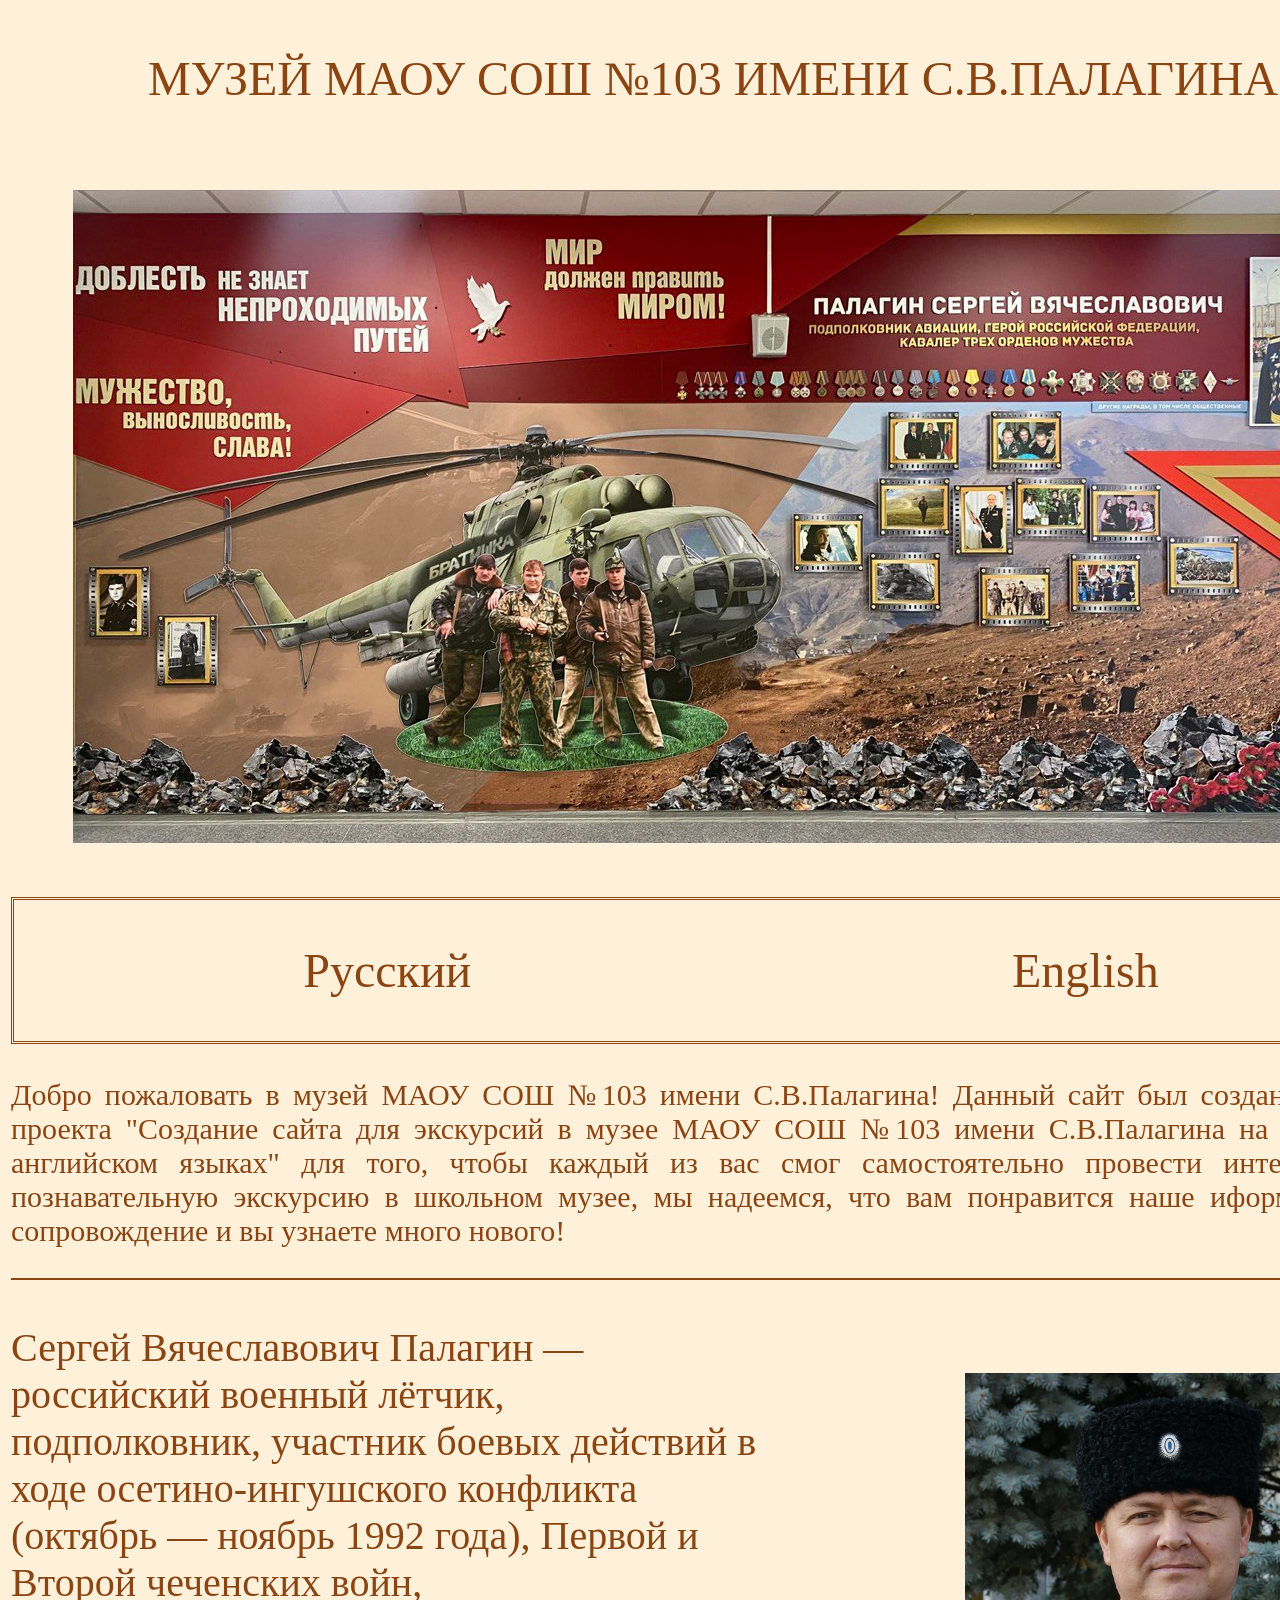
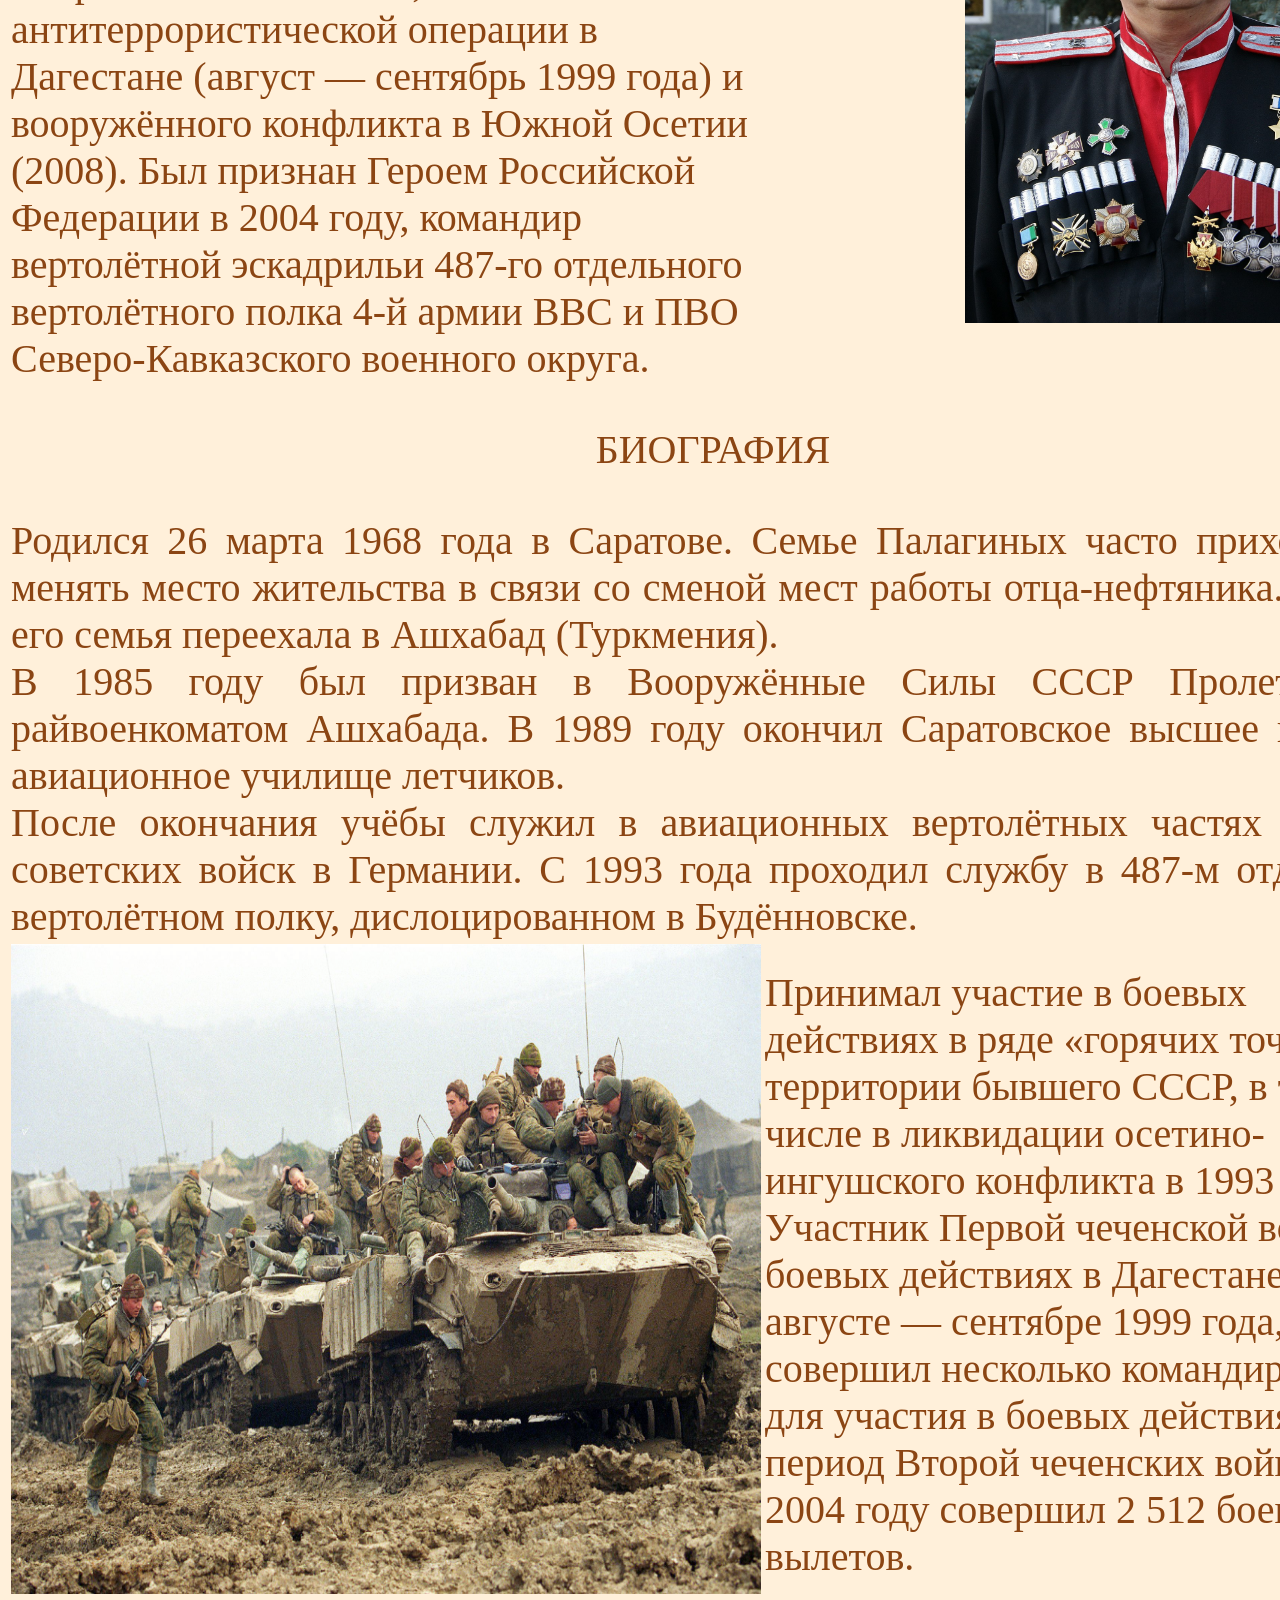
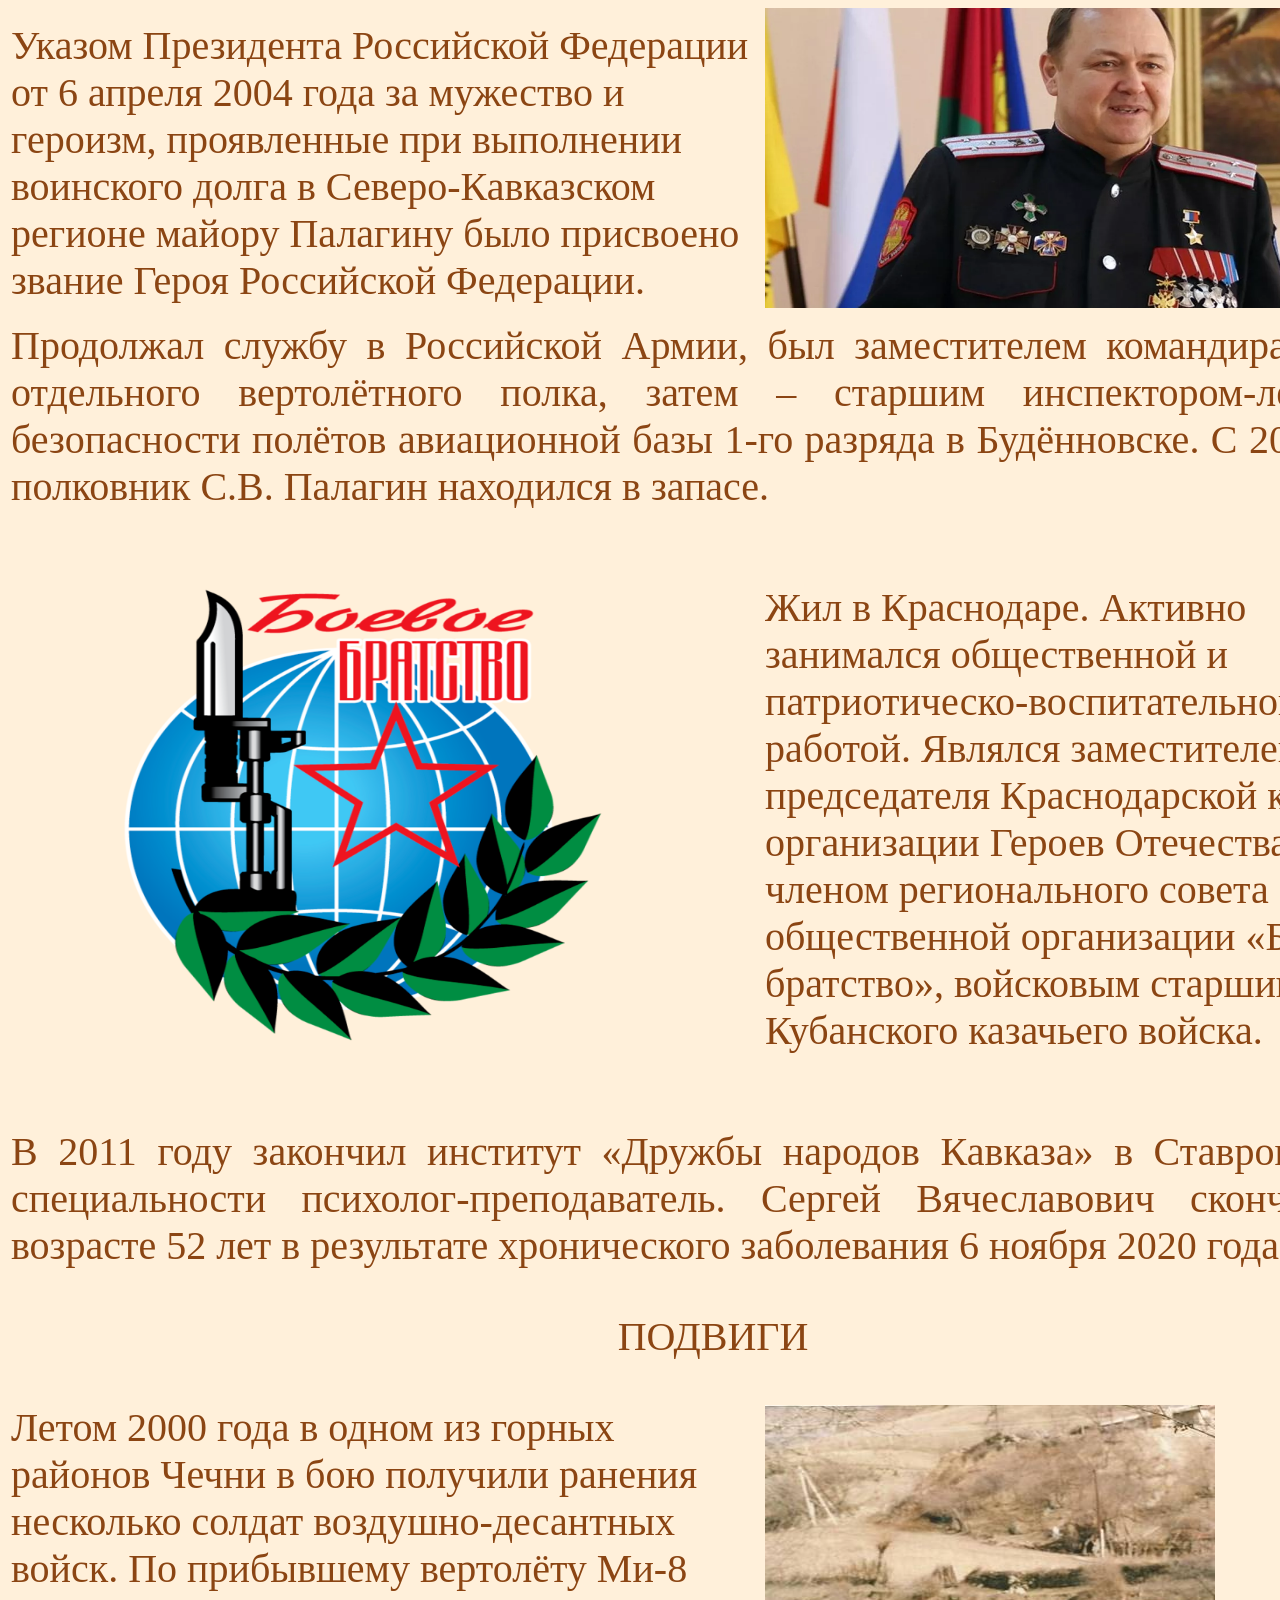
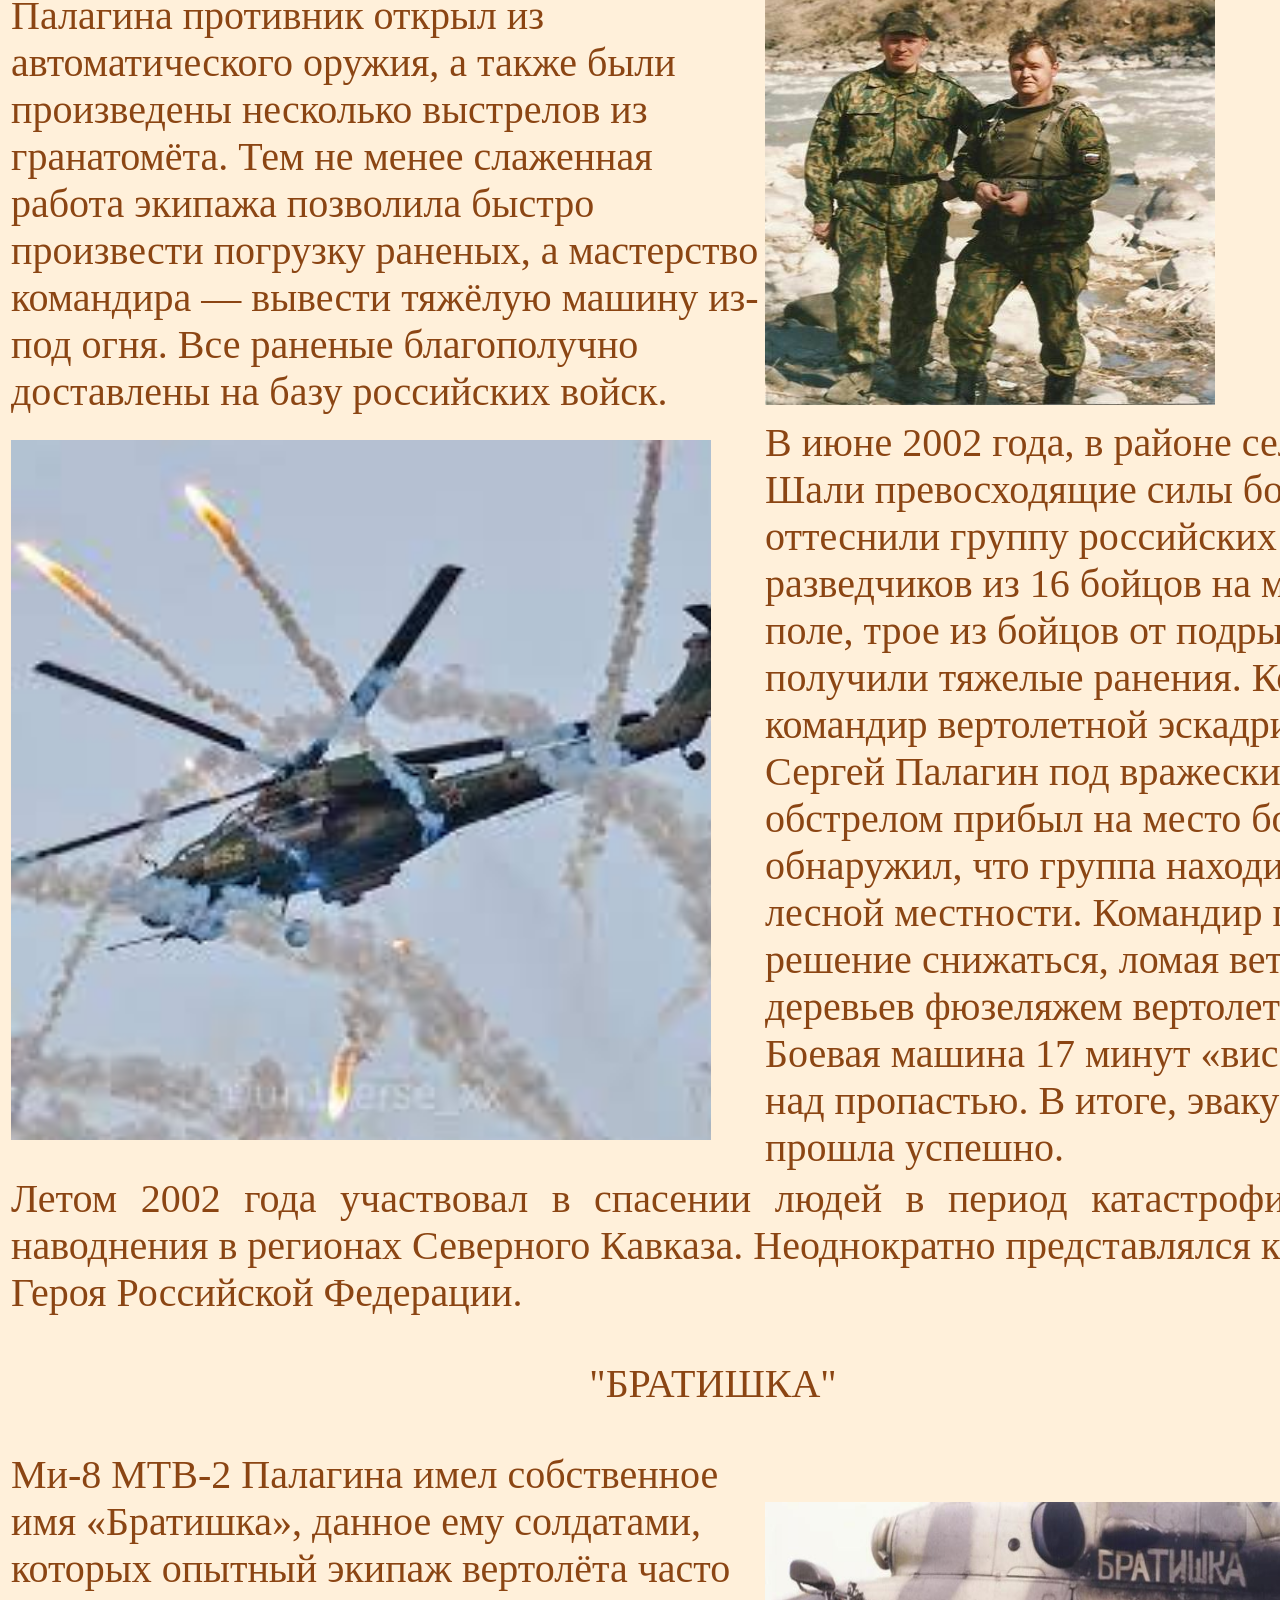
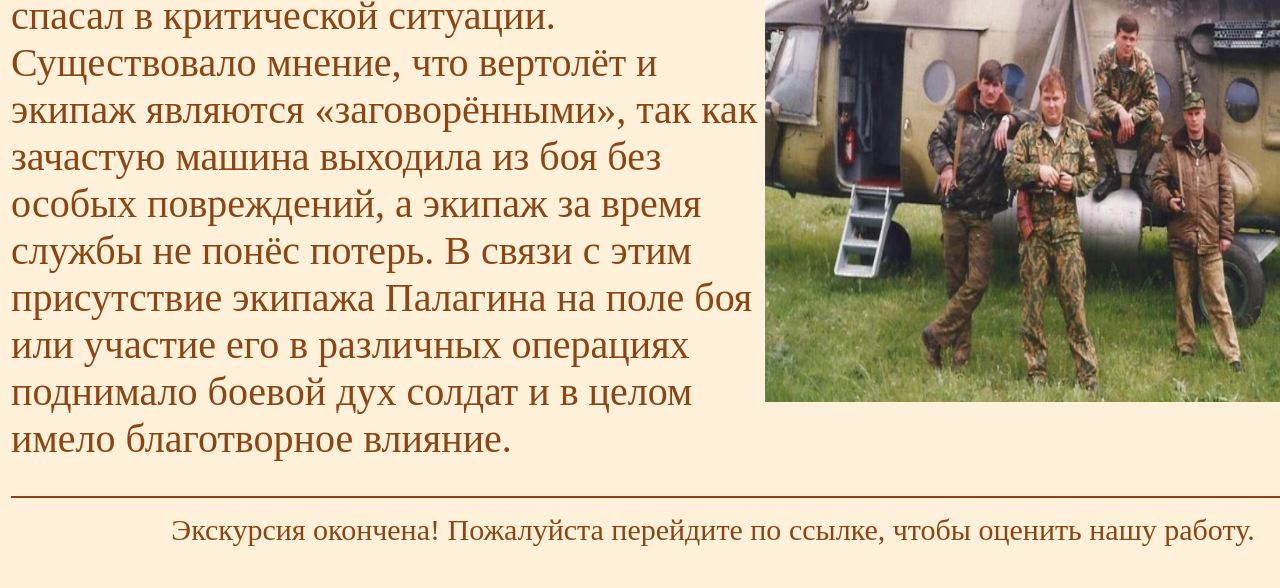
<file: index.html>
﻿<!DOCTYPE html>
<html>
<head>
    <meta charset="utf-8" />
    <link rel="stylesheet" href="style.css" type="text/css" />
    <title></title>
</head>
<body bgcolor="#FFF0DA">
    <table class="tabl">
        <tr>
            <td colspan="2">
                <p align="center"><font size="17">МУЗЕЙ МАОУ СОШ №103 ИМЕНИ С.В.ПАЛАГИНА</font></p>
            </td>
        </tr>
        <tr>
            <td colspan="2">
                <p class="photo">
                    <img src="palagin1.jpeg">
                </p>
            </td>
        </tr>
        <tr>
            <td colspan="2">
                
                <table class="lang">
                    <tr>
                        <td>
                            <p align="center"><font size="7"><a class="podcherkivanie_pri_navedenii" href="palagin.html">Русский</a></font></p>
                        </td>
                        <td>
                            <p align="center"><font size="7"><a href="palagineng.html" class="podcherkivanie_pri_navedenii">English</a></font></p>
                        </td>
                    </tr>
                </table>
             
            </td>
        </tr>
        <tr><td colspan="2">
        <p class="greet">
            Добро пожаловать в музей МАОУ СОШ №103 имени С.В.Палагина! Данный сайт был создан в рамках проекта "Создание сайта для экскурсий в музее МАОУ СОШ №103 имени С.В.Палагина на русском и английском языках" для того, чтобы каждый из вас смог самостоятельно провести интересную и познавательную экскурсию в школьном музее, мы надеемся, что вам понравится наше иформационное сопровождение и вы узнаете много нового!
            <hr color="#8B4513">
        </p>
            </td></tr>
        <tr>
            <td>
                Сергей Вячеславович Палагин — российский военный лётчик, подполковник, участник боевых действий в ходе осетино-ингушского конфликта (октябрь — ноябрь 1992 года), Первой и Второй чеченских войн, антитеррористической операции в Дагестане (август — сентябрь 1999 года) и вооружённого конфликта в Южной Осетии (2008). Был признан Героем Российской Федерации в 2004 году, командир вертолётной эскадрильи 487-го отдельного вертолётного полка 4-й армии ВВС и ПВО Северо-Кавказского военного округа.
            </td>
            <td class=td_con>
                <div class=image_con style="position: relative; left: 200px;"><img src="palagin2.jpeg" width="400" height="550"></div>
            </td>
        </tr>
        <tr>
            <td colspan="2">
                <p align="center">
                    БИОГРАФИЯ
                </p>
            </td>
        </tr>
        <tr>
            <td colspan="2" align="justify">
                Родился 26 марта 1968 года в Саратове. Семье Палагиных часто приходилось менять место жительства в связи со сменой мест работы отца-нефтяника. Вскоре его семья переехала в Ашхабад (Туркмения).
                <br>В 1985 году был призван в Вооружённые Силы СССР Пролетарским райвоенкоматом Ашхабада.
                В 1989 году окончил Саратовское высшее военное авиационное училище летчиков.
                <br>После окончания учёбы служил в авиационных вертолётных частях Группы советских войск в Германии. С 1993 года проходил службу в 487-м отдельном вертолётном полку, дислоцированном в Будённовске.
            </td>
        </tr>
        <tr>
            <td>
                <img src="chechenvar.jpeg" width="750" height="650">
            </td>
            <td>
                Принимал участие в боевых действиях в ряде «горячих точек» на территории бывшего СССР, в том числе в ликвидации осетино-ингушского конфликта в 1993 году. Участник Первой чеченской войны, в боевых действиях в Дагестане в августе — сентябре 1999 года, совершил несколько командировок для участия в боевых действиях в период Второй чеченских войны. К 2004 году совершил 2 512 боевых вылетов.
            </td>
        </tr>
        <tr>
            <td>
                Указом Президента Российской Федерации от 6 апреля 2004 года за мужество и героизм, проявленные при выполнении воинского долга в Северо-Кавказском регионе майору Палагину было присвоено звание Героя Российской Федерации.
            </td>
            <td>
                <img src="palagin5.webp" width="600" height="300">
            </td>
        </tr>
        <tr>
            <td colspan="2" align="justify">
                Продолжал службу в Российской Армии, был заместителем командира 487-го отдельного вертолётного полка, затем – старшим инспектором-лётчиком безопасности полётов авиационной базы 1-го разряда в Будённовске. С 2014 году полковник С.В. Палагин находился в запасе.
            </td>
        </tr>
        <tr>
            <td>
                <img src="boevoebratstvo.jpeg" width="700" height="600">
            </td>
            <td>
                Жил в Краснодаре. Активно занимался общественной и патриотическо-воспитательной работой. Являлся заместителем председателя Краснодарской краевой организации Героев Отечества, членом регионального совета общественной организации «Боевое братство», войсковым старшиной Кубанского казачьего войска.
            </td>
        </tr>
        <tr>
            <td colspan="2" align="justify">
                В 2011 году закончил институт «Дружбы народов Кавказа» в Ставрополе по специальности психолог-преподаватель.
                Сергей Вячеславович скончался в возрасте 52 лет в результате хронического заболевания 6 ноября 2020 года.
            </td>
        </tr>
        <tr>
            <td colspan="2">
                <p align="center">
                    ПОДВИГИ
                </p>
            </td>
        </tr>
        <tr>
            <td>
                Летом 2000 года в одном из горных районов Чечни в бою получили ранения несколько солдат воздушно-десантных войск. По прибывшему вертолёту Ми-8 Палагина противник открыл из автоматического оружия, а также были произведены несколько выстрелов из гранатомёта. Тем не менее слаженная работа экипажа позволила быстро произвести погрузку раненых, а мастерство командира — вывести тяжёлую машину из-под огня. Все раненые благополучно доставлены на базу российских войск.
            </td>
            <td>
                <img src="palagin6.jpeg" width="450" height="600"></div>
            </td>
        </tr>
        <tr>
            <td>
                <img src="vertolet.jpeg" width="700" height="700">
            </td>
            <td>
                В июне 2002 года, в районе села Шали превосходящие силы боевиков оттеснили группу российских разведчиков из 16 бойцов на минное поле, трое из бойцов от подрывов получили тяжелые ранения. Когда командир вертолетной эскадрильи Сергей Палагин под вражеским обстрелом прибыл на место боя, то обнаружил, что группа находится в лесной местности. Командир принял решение снижаться, ломая ветви деревьев фюзеляжем вертолета. Боевая машина 17 минут «висела» над пропастью. В итоге, эвакуация прошла успешно.
            </td>
        </tr>
        <tr>
            <td colspan="2" align="justify">
                Летом 2002 года участвовал в спасении людей в период катастрофического наводнения в регионах Северного Кавказа. Неоднократно представлялся к званию Героя Российской Федерации.
            </td>
        </tr>
        <tr>
            <td colspan="2">
                <p align="center">
                    "БРАТИШКА"
                </p>
            </td>
        </tr>
        <tr>
            <td>
                Ми-8 МТВ-2 Палагина имел собственное имя «Братишка», данное ему солдатами, которых опытный экипаж вертолёта часто спасал в критической ситуации. Существовало мнение, что вертолёт и экипаж являются «заговорёнными», так как зачастую машина выходила из боя без особых повреждений, а экипаж за время службы не понёс потерь. В связи с этим присутствие экипажа Палагина на поле боя или участие его в различных операциях поднимало боевой дух солдат и в целом имело благотворное влияние.
            </td>
            <td>
                <img src="palagin4.jpeg" width="650" height="500">
            </td>
        </tr>
    <tr><td class="opros" colspan="2">
        <p>
            <hr color="#8B4513">
            Экскурсия окончена! Пожалуйста перейдите по <a class=podcherkivanie_pri_navedenii href="https://onlinetestpad.com/gnojrfra2s7my">ссылке</a>, чтобы оценить нашу работу.
        </p>
        </td></tr>
    </table>
</body>
</html>
</file>
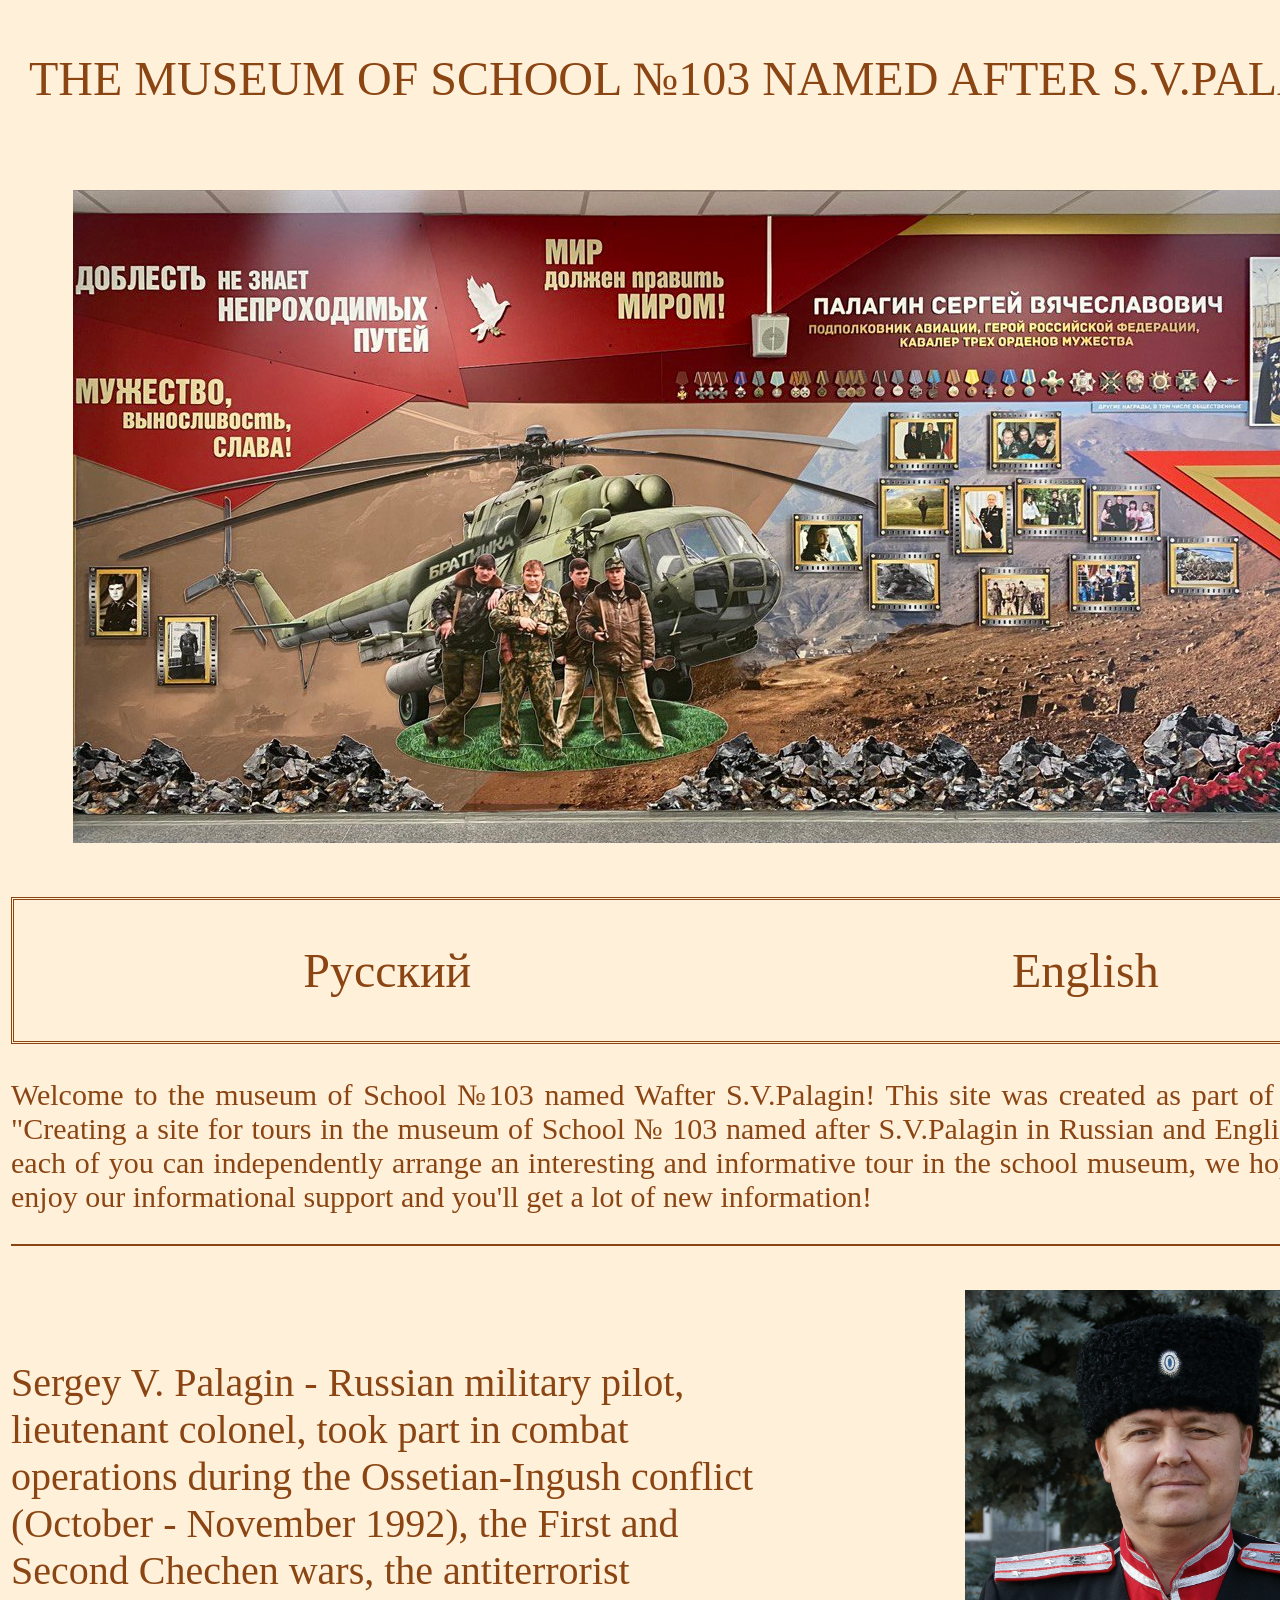
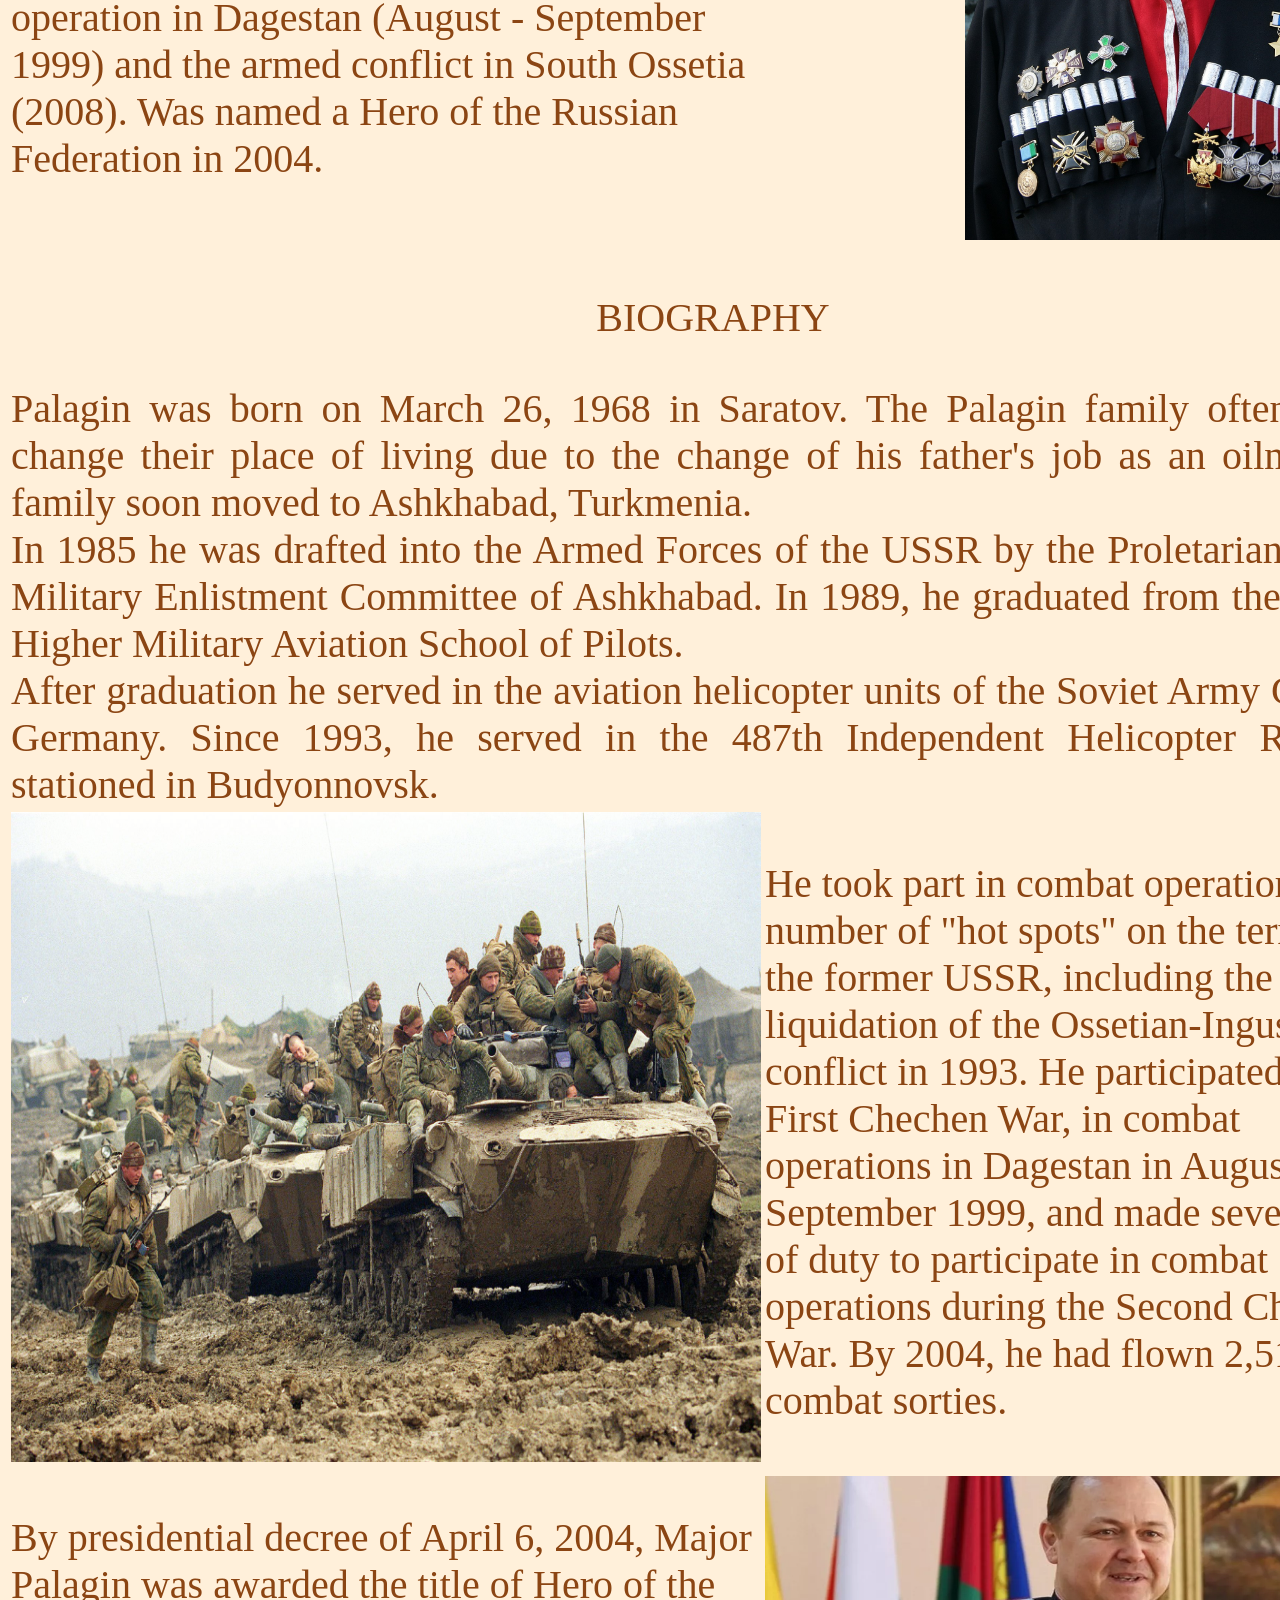
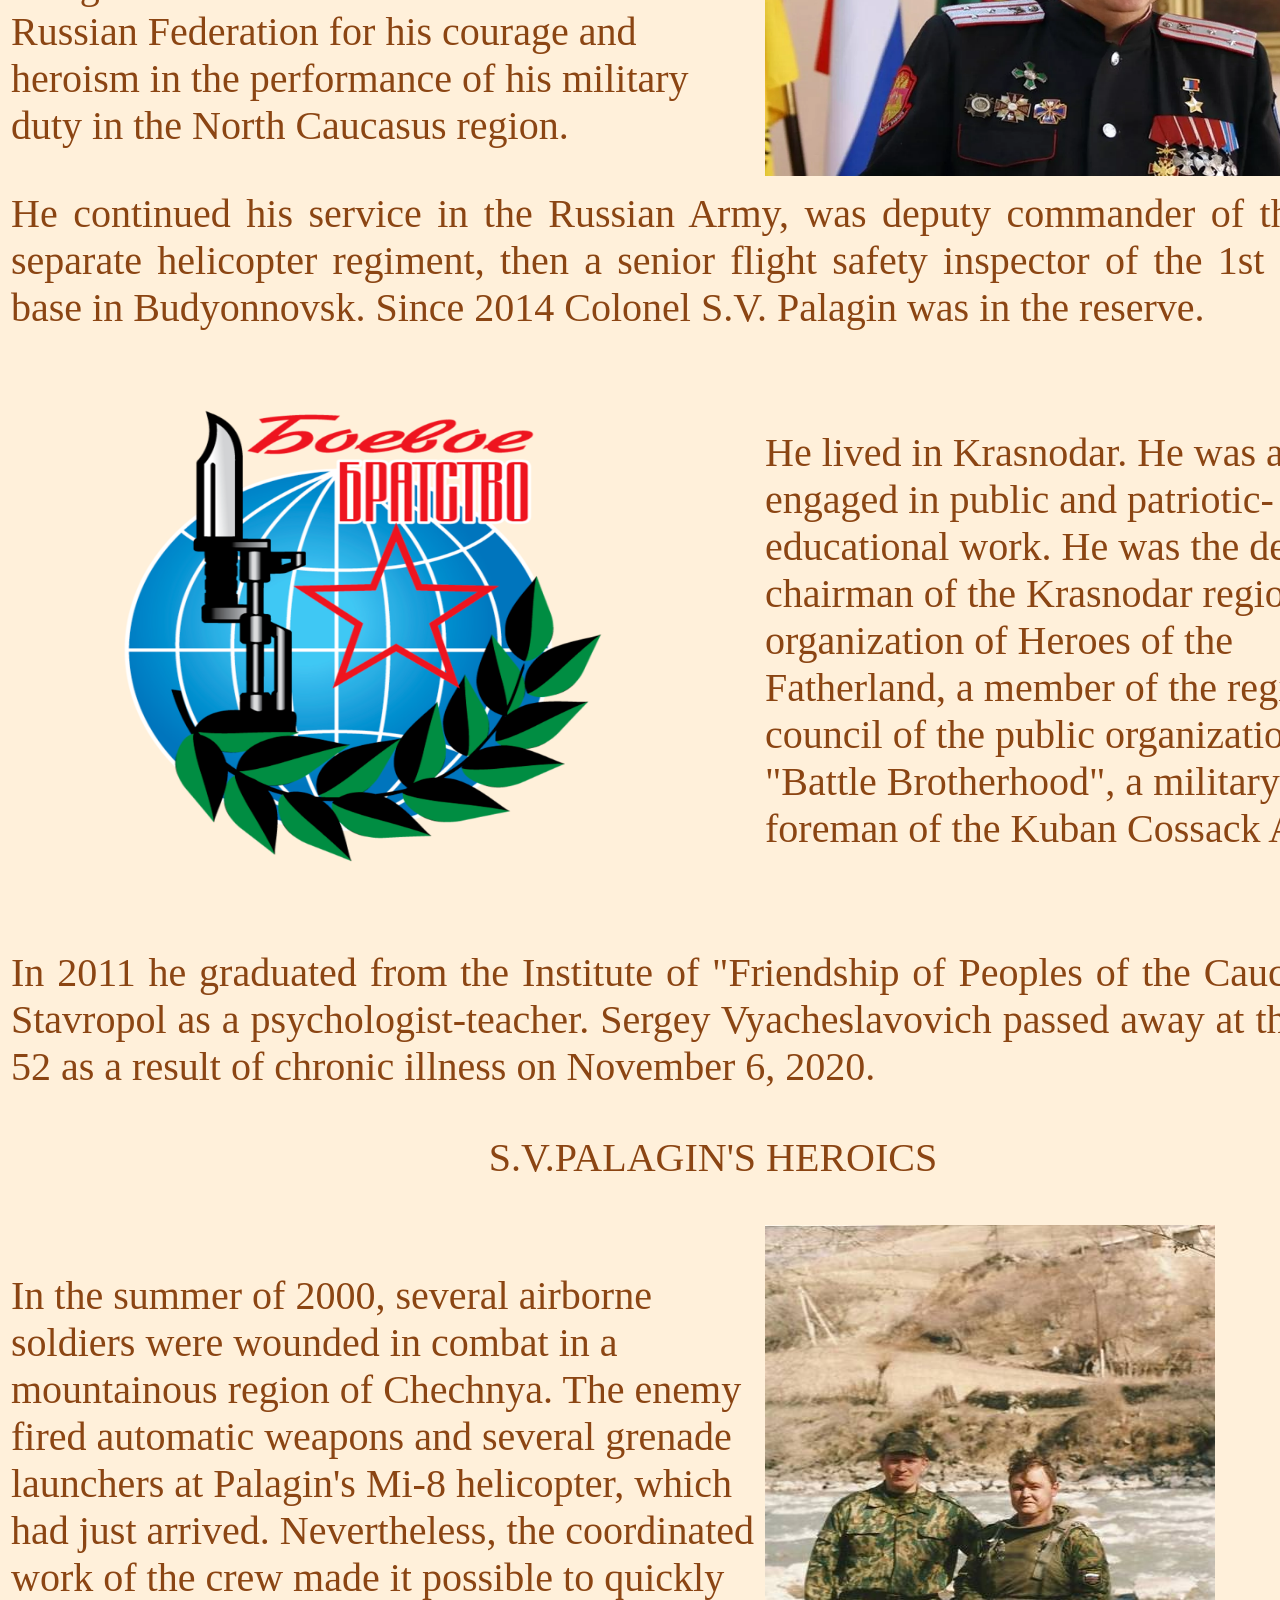
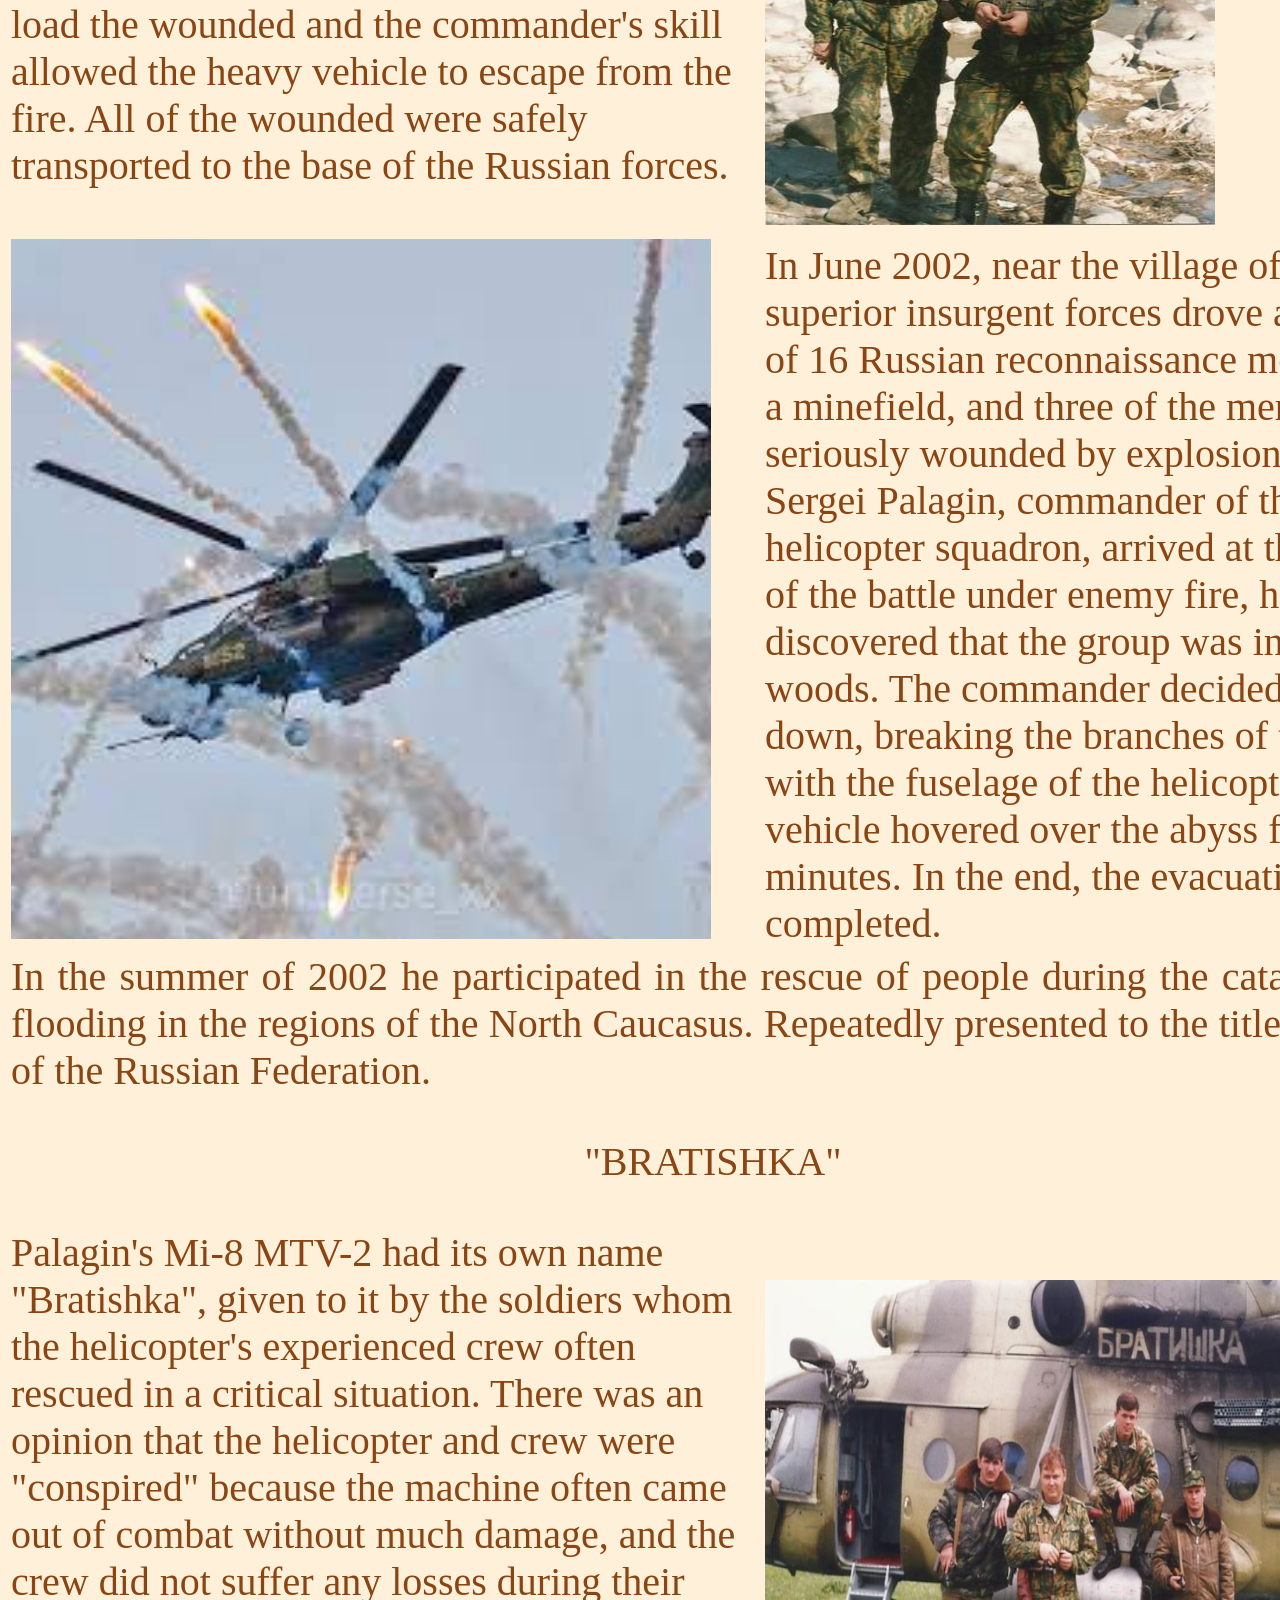
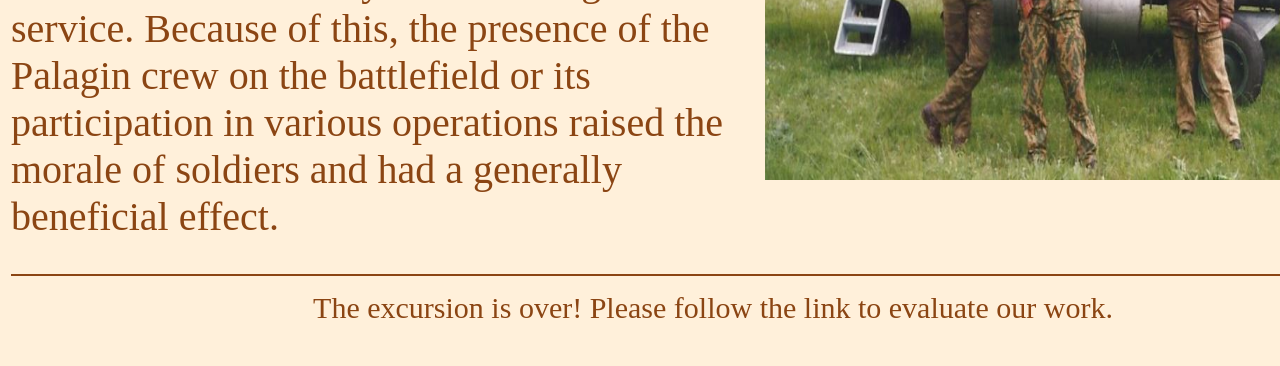
<file: palagineng.html>
﻿<!DOCTYPE html>
<html>
<head>
    <meta charset="utf-8" />
    <link rel="stylesheet" href="style.css" type="text/css" />
    <title></title>
</head>
<body bgcolor="#FFF0DA">
    <table class="tabl">
        <tr>
            <td colspan="2">
                <p align="center"><font size="17">THE MUSEUM OF SCHOOL №103 NAMED AFTER S.V.PALAGIN</font></p>
            </td>
        </tr>
        <tr>
            <td colspan="2">
                <p class="photo">
                    <img src="palagin1.jpeg">
                </p>
            </td>
        </tr>
        <tr>
            <td colspan="2">

                <table class="lang">
                    <tr>
                        <td>
                            <p align="center"><font size="7"><a class="podcherkivanie_pri_navedenii" href="palagin.html">Русский</a></font></p>
                        </td>
                        <td>
                            <p align="center"><font size="7"><a href="palagineng.html" class="podcherkivanie_pri_navedenii">English</a></font></p>
                        </td>
                    </tr>
                </table>

            </td>
        </tr>
        <tr>
            <td colspan="2">
                <p class="greet">
                    Welcome to the museum of School №103 named Wafter S.V.Palagin! This site was created as part of the project "Creating a site for tours in the museum of School № 103 named after S.V.Palagin in Russian and English", so that each of you can independently arrange an interesting and informative tour in the school museum, we hope that you enjoy our informational support and you'll get a lot of new information!
                    <hr color="#8B4513">
                </p>
            </td>
        </tr>
        <tr>
            <td>
                Sergey V. Palagin - Russian military pilot, lieutenant colonel, took part in combat operations during the Ossetian-Ingush conflict (October - November 1992), the First and Second Chechen wars, the antiterrorist operation in Dagestan (August - September 1999) and the armed conflict in South Ossetia (2008). Was named a Hero of the Russian Federation in 2004.
            </td>
            <td class=td_con>
                <div class=image_con style="position: relative; left: 200px;"><img src="palagin2.jpeg" width="400" height="550"></div>
            </td>
        </tr>
        <tr>
            <td colspan="2">
                <p align="center">
                    BIOGRAPHY
                </p>
            </td>
        </tr>
        <tr>
            <td colspan="2" align="justify">
                Palagin was born on March 26, 1968 in Saratov. The Palagin family often had to change their place of living due to the change of his father's job as an oilman. His family soon moved to Ashkhabad, Turkmenia.
                <br>In 1985 he was drafted into the Armed Forces of the USSR by the Proletarian District Military Enlistment Committee of Ashkhabad.
                In 1989, he graduated from the Saratov Higher Military Aviation School of Pilots.
                <br>After graduation he served in the aviation helicopter units of the Soviet Army Group in Germany. Since 1993, he served in the 487th Independent Helicopter Regiment stationed in Budyonnovsk.
            </td>
        </tr>
        <tr>
            <td>
                <img src="chechenvar.jpeg" width="750" height="650">
            </td>
            <td>
                He took part in combat operations in a number of "hot spots" on the territory of the former USSR, including the liquidation of the Ossetian-Ingush conflict in 1993. He participated in the First Chechen War, in combat operations in Dagestan in August-September 1999, and made several tours of duty to participate in combat operations during the Second Chechen War. By 2004, he had flown 2,512 combat sorties.
            </td>
        </tr>
        <tr>
            <td>
                By presidential decree of April 6, 2004, Major Palagin was awarded the title of Hero of the Russian Federation for his courage and heroism in the performance of his military duty in the North Caucasus region.
            </td>
            <td>
                <img src="palagin5.webp" width="600" height="300">
            </td>
        </tr>
        <tr>
            <td colspan="2" align="justify">
                He continued his service in the Russian Army, was deputy commander of the 487th separate helicopter regiment, then a senior flight safety inspector of the 1st class air base in Budyonnovsk. Since 2014 Colonel S.V. Palagin was in the reserve.
            </td>
        </tr>
        <tr>
            <td>
                <img src="boevoebratstvo.jpeg" width="700" height="600">
            </td>
            <td>
                He lived in Krasnodar. He was actively engaged in public and patriotic-educational work. He was the deputy chairman of the Krasnodar regional organization of Heroes of the Fatherland, a member of the regional council of the public organization "Battle Brotherhood", a military foreman of the Kuban Cossack Army.
            </td>
        </tr>
        <tr>
            <td colspan="2" align="justify">
                In 2011 he graduated from the Institute of "Friendship of Peoples of the Caucasus" in Stavropol as a psychologist-teacher.
                Sergey Vyacheslavovich passed away at the age of 52 as a result of chronic illness on November 6, 2020.
            </td>
        </tr>
        <tr>
            <td colspan="2">
                <p align="center">
                    S.V.PALAGIN'S HEROICS
                </p>
            </td>
        </tr>
        <tr>
            <td>
                In the summer of 2000, several airborne soldiers were wounded in combat in a mountainous region of Chechnya. The enemy fired automatic weapons and several grenade launchers at Palagin's Mi-8 helicopter, which had just arrived. Nevertheless, the coordinated work of the crew made it possible to quickly load the wounded and the commander's skill allowed the heavy vehicle to escape from the fire. All of the wounded were safely transported to the base of the Russian forces.
            </td>
            <td>
                <img src="palagin6.jpeg" width="450" height="600"></div>
            </td>
        </tr>
        <tr>
            <td>
                <img src="vertolet.jpeg" width="700" height="700">
            </td>
            <td>
                In June 2002, near the village of Shali, superior insurgent forces drove a group of 16 Russian reconnaissance men into a minefield, and three of the men were seriously wounded by explosions. When Sergei Palagin, commander of the helicopter squadron, arrived at the site of the battle under enemy fire, he discovered that the group was in the woods. The commander decided to go down, breaking the branches of the trees with the fuselage of the helicopter. The vehicle hovered over the abyss for 17 minutes. In the end, the evacuation was completed.
            </td>
        </tr>
        <tr>
            <td colspan="2" align="justify">
                In the summer of 2002 he participated in the rescue of people during the catastrophic flooding in the regions of the North Caucasus. Repeatedly presented to the title of Hero of the Russian Federation.
            </td>
        </tr>
        <tr>
            <td colspan="2">
                <p align="center">
                    "BRATISHKA"
                </p>
            </td>
        </tr>
        <tr>
            <td>
                Palagin's Mi-8 MTV-2 had its own name "Bratishka", given to it by the soldiers whom the helicopter's experienced crew often rescued in a critical situation. There was an opinion that the helicopter and crew were "conspired" because the machine often came out of combat without much damage, and the crew did not suffer any losses during their service. Because of this, the presence of the Palagin crew on the battlefield or its participation in various operations raised the morale of soldiers and had a generally beneficial effect.
            </td>
            <td>
                <img src="palagin4.jpeg" width="650" height="500">
            </td>
        </tr>
        <tr>
            <td class="opros" colspan="2">
                <p>
                    <hr color="#8B4513">
                    The excursion is over! Please follow <a class=podcherkivanie_pri_navedenii href="https://onlinetestpad.com/6gslkbnncq6u2">the link</a> to evaluate our work.
                </p>
            </td>
        </tr>
    </table>
</body>
</html>
</file>
<file: style.css>
﻿
.tabl {
	font-size: 40px;
}
.lang {
	border-color: #8B4513;
	border-style: double;
	width: 100%;
}
body {
	color: #8B4513;
}
.greet {
	font-size: 30px;
	text-align: justify;
	
}
.opros {
	font-size: 30px;
	text-align: center;
}
a {
	color: #8B4513;
	text-decoration: underline;
}
a:hover, a:focus {
	text-decoration: none;
	color: burlywood;
}
.photo {
	text-align: center;
}

.image_con
{
    width: 100px;
}

.podcherkivanie_pri_navedenii
{
    text-decoration: none;
    transition: .4s;
    background-image: linear-gradient(black,black);
    background-size: 0% 2px;
    background-position: 50% 100%;
    background-repeat: no-repeat;
}

.podcherkivanie_pri_navedenii:hover
{
    background-size: 100% 2px;
    background-image:  linear-gradient(burlywood, burlywood);
}

.td_con
{
    width: 100px;
}
</file>
